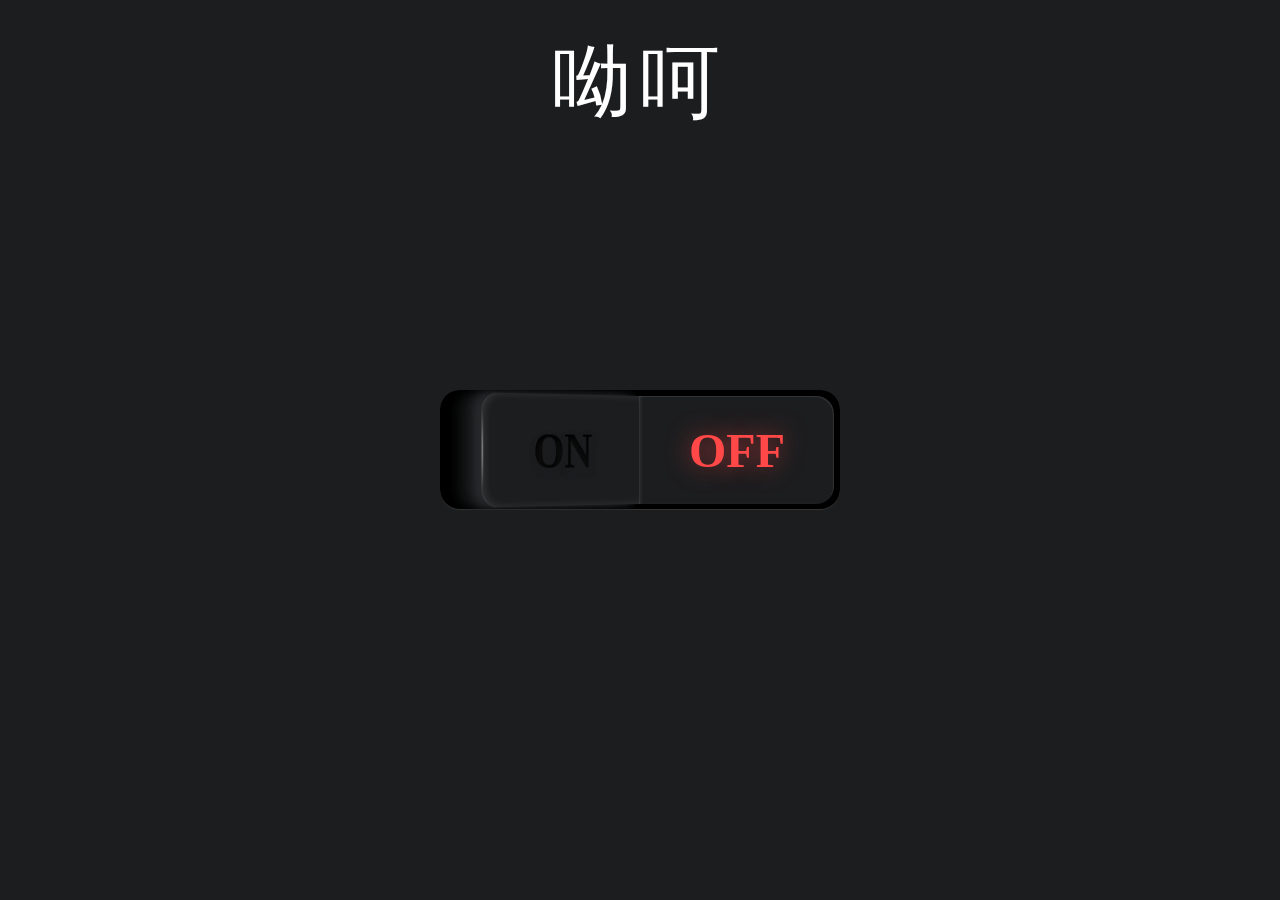
<file: index.html>
<!DOCTYPE html>
<html>
<head>
  <meta charset="UTF-8">
  <meta name="keywords" content="2399272465">
  <title>呦呵</title>
    <link rel="stylesheet" href="css/style.css" media="screen" type="text/css" />
    <style>
    .text-effect{
    color: #fff;
    font-family: 'Frijole', cursive;
    font-size: 80px;
    text-transform: uppercase;
    text-align: center;
    letter-spacing: 8px;
    margin: 30px auto 0;
    animation: 4s animate infinite linear;
}
@keyframes animate{
    0%{ text-shadow: 0 0 0 white; }
    40%{
        color: rgba(255,255,255,0);
        text-shadow: 0 0 30px white;
    }
    70%{    
        color: rgba(255,255,255,0.4);
        text-shadow: 0 0 10px white;
    }
    90%{
        color: rgba(255,255,255,0.6);
        text-shadow: 0 0 30px white;
    }
    100%{ text-shadow: 0 0 40px rgba(255,255,255,0); }
}
@media only screen and (max-width: 990px){
    .text-effect{ font-size: 80px; }
}
@media only screen and (max-width: 767px){
    .text-effect{ font-size: 40px; }
}
@media only screen and (max-width: 479px){
    .text-effect{ font-size: 30px; }
}
@media only screen and (max-width: 359px){
    .text-effect{ font-size: 25px; }
}       
    </style>
</head>
<body>
    <div class="container">
        <div class="row">
            <div class="col-md-12">
                <div class="text-effect">
                    <span>呦呵</span>
                </div>
            </div>
        </div>
    </div>
  <label class="button"><input type="checkbox"><span id="btn"></span ><span></span></input></label>
  <script>
       var btn = document.getElementById('btn');
       var timer ;
         btn.onclick=function (){
          timer= setTimeout(fn,1500);
      
       }
       function fn(){
          location.href="index01.html";
          clearInterval(timer)
       }
  </script>
</body>
</html>
</file>
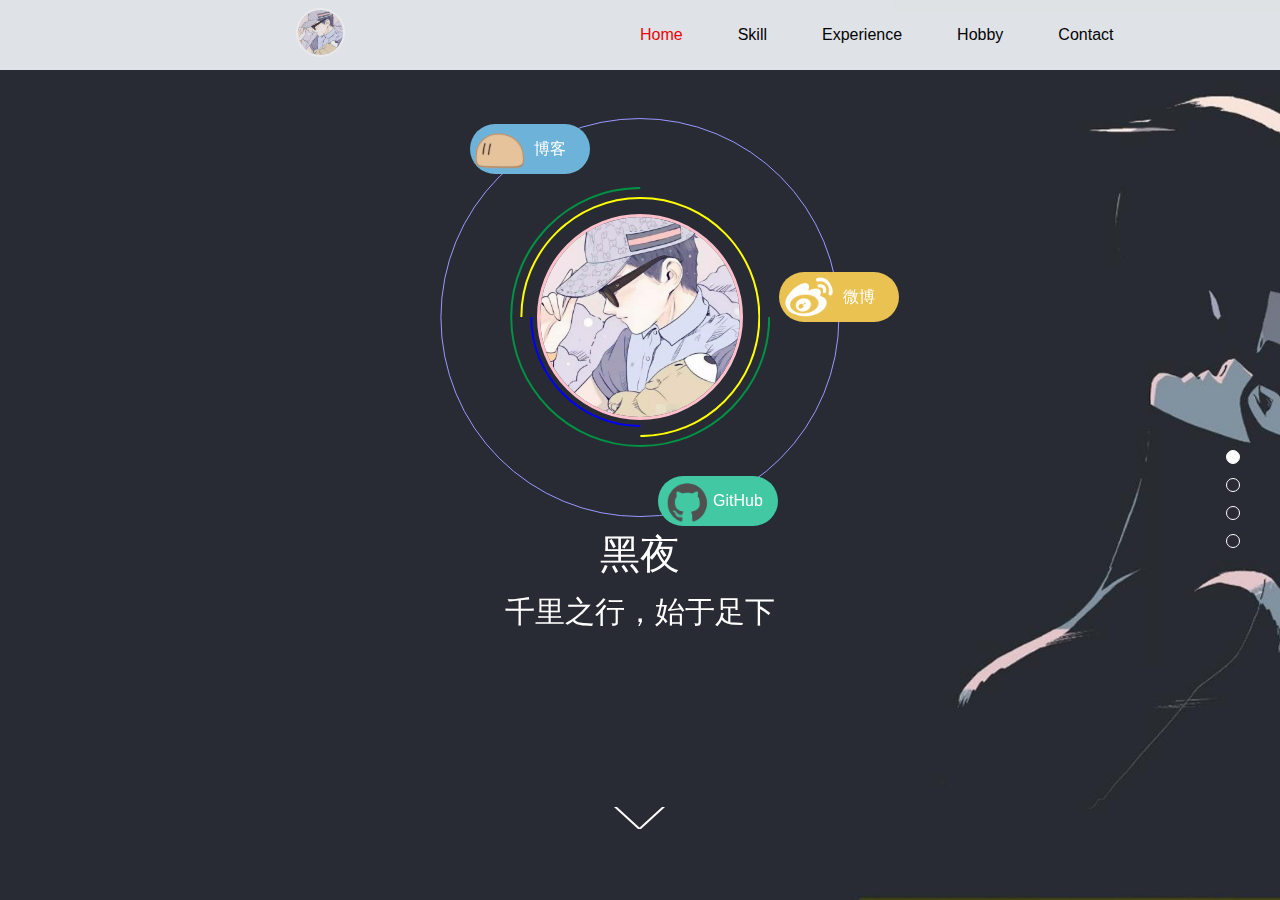
<file: index01.html>
<!DOCTYPE html>
<html lang="en">
<head>
	<meta charset="UTF-8">
	<title>啊哈哈哈</title>  
<link rel="stylesheet" type="text/css" href="css/main.css">
    <link rel="stylesheet" type="text/css" href="css/process.css">
    <link rel="shortcut icon"  type="image/x-icon" href="favicon.ico" />  
    <script type="text/javascript">
        //设定rem值
        document.getElementsByTagName("html")[0].style.fontSize = document.documentElement.clientWidth/20 + 'px';
    </script>
</head>
<body>
	<header class="head">
        <div class="head_logo_div">
           <a href="index02.html"> <img class="logo_img" src="images/upload/touxiang.jpg"></a>
        </div>
        <div class="head_nav_div">
             <nav class="head_nav">
                <ul id="nav_ul">
                    <li class="nav_li_on nav_ul_li">Home</li>
                    <li class="nav_ul_li">Skill</li>
                    <li class="nav_ul_li">Experience</li>
                    <li class="nav_ul_li">Hobby</li>
                    <li class="nav_ul_li">Contact</li>
                </ul>
            </nav>
        </div>
        <div class="clear"></div>
    </header>
    <ul class="float_btn" id="float_btn">
        <li class="btn_on"></li>
        <li></li>
        <li></li>
        <li></li>
    </ul>
    <div class="wrapBox" id="wrapBox">
        <div class="box">
            <img class="box_bg" src="images/upload/pic_1.jpg">
            <div class="box01_content">
                <div class="head_div">
                    <div class="cycle_item">
                        <a href="https://yoomeili.cn" class="github_a" id="github_a" target="_blank">
                            <span class="github_icon"></span>
                            <span class="github_text"><p class="item_name">GitHub</p></span>    
                        </a>
                        <a href="#" class="weibo_a" id="weibo_a" target="_blank">
                            <span class="weibo_icon"></span>
                            <span class="weibo_text"><p class="item_name">微博</p> </span>
                        </a>
                        <a href="https://blog.csdn.net/weixin_45998637?spm=1001.2101.3001.5343" class="blog_a" id="blog_a" target="_blank">
                            <span class="blog_icon"></span>
                            <span class="blog_text"><p class="item_name"> 博客</p></span>
                        </a>

                        <div class="green_cycle">
                            <img class="green_cycle_img" src="images/icon/green_cycle.svg">
                            <div class="yellow_cycle">
                                <img class="yellow_cycle_img" src="images/icon/yellow_cycle.svg">
                                <div class="blue_cycle">
                                    <img class="blue_cycle_img" src="images/icon/blue_cycle.svg">
                                    <div class="head_img_div">
                                        <img class="head_img" src="images/upload/touxiang.jpg">
                                    </div>
                                </div>
                            </div>
                        </div>
                    </div>
                </div>
                <h1 class="title">黑夜</h1>
                <h2 class="title_h2">千里之行，始于足下</h2>
                <div id="box01_text">
                <p class="box01_p">不久前还只是一个落榜艺考生.</p>
                <p class="box01_p">现在还只是一只喜欢电影和文学的程序员.</p>
                <p class="box01_p">不久以后将是又一个人生迷茫的旅行者.</p>
                </div>
            </div>
            <div class="arrow_div">
                <img class="arrow_img" src="images/icon/arrowhead.png">
            </div>
        </div>
        
        <div class="box">
            <img class="box_bg" src="images/upload/pic_2.jpg">
            
            <div class="box02_content box_content">
                <div id='bar_container' class="bar_container">
                    <div class='bar mint' data-percent='70' data-skill='HTML5+CSS3'></div>
                    <div class='bar red' data-percent='50' data-skill='JavaScript'></div>
                    <div class='bar lila' data-percent='50' data-skill='前端工程化'></div>
                    <div class='bar orange' data-percent='50' data-skill='电影'></div>
                    <div class='bar gray' data-percent='30' data-skill='美食'></div>
                    <div class="bar blue" data-percent='50' data-skill='游戏'></div>
                    <div class="bar green" data-percent='60' data-skill='赏析'></div>
                </div>
                <div id="box02_text">
                    <h1>About Skill</h1>
                    <div class="overline"></div>
                    <p>2018,第一次接触是H5,一节有趣的课堂上</p>
                    <p>2017,⑦月份步入学校</p>
                    <p>九月份开始学习接触到H5</p>
                    <p>正在慢慢深入了解</p>
                    <p>不断的充实自己 </p>
                    <p>实时去了解未来的方向</p>
                    <p>不断的完善自己的计划</p>
                    <p>现在开始学习Html5,CSS3</p>
                    <p>即将学习vue 小程序</p>
                    <p>喜欢前端</p>
                    <p>而未来...</p>
                    <p>想成为一名全栈工程师</p>
                </div>
                <div class="clear"></div>
            </div>
            
            <div class="arrow_div">
                <img class="arrow_img" src="images/icon/arrowhead.png">
            </div>
            
        </div>
        
        <div class="box">
            <img class="box_bg" src="images/upload/pic_3.jpg">
            
            <div class="box_content box03_content">
                <ul id="timeUl" class="timeUl">
                    <li>
                        <div>
                            <h1>2017</h1>
                            <p>学习传媒</p>
                            <p>专业：播音主持和编导</p>
                            <p>在老师的蹂躏下成长</p>
                            <p>最喜欢的科目是编导<p>
                        </div>
                    </li>
                    <li>
                        <div>
                            <h1>2018</h1>
                            <p>太原榆次</p>
                            <p>艺考生</p>
                            <p>没日没夜的考试</p>
                           <p>往返于考场和酒店</p>
                        </div>
                    </li>
                    <li>
                       <div>
                            <h1>2018 7~now</h1>
                            <p>北京</p>
                            <p>H5</p>        
                            <p>前途迷茫</p>
                        </div>
                    </li>
                    <li>
                       <div>
                            <h1>未来</h1>
                            
                            <p>待续.....</p>
                        </div>
                    </li>
                </ul>
                 <div class="left_div" id="left_div">
                     <img class="left_arrow" src="images/icon/arrowleft.png">
                 </div>
                 <div class="right_div" id="right_div">
                      <img class="right_arrow" src="images/icon/arrowright.png">
                 </div>
            </div>
            
             <div class="arrow_div">
                <img class="arrow_img" src="images/icon/arrowhead.png">
            </div>
        </div>
        
        
        <div class="box">
            
            <img class="box_bg" src="images/upload/pic_4.jpg">
            <div class="box_content box04_content">
                <h1 class="box04_title">Something Of Hobby</h1>
                <ul class="hobby_content">
                    <li class="hobby_01">
                        <div class="hobby_img_div">
                            <div class="spinner spinner_01"></div>
                            <div class="hobby_img">
                                <img src="images/upload/dianying.png">
                            </div>
                            <div class="hobby_img_info">
                                <h1>电影</h1>
                                <h2></h2>
                            </div>
                        </div>
                        <div class="hobby_text_div">
                            <div class="hobby_img_info_mob">
                                <h1>绘画/<a>手绘&CG</a></h1>
                            </div>
                            <p class="about_p">
                                对于电影的热爱来自于小时候的露天影棚,小学时就喜欢看各种电影,
                                可惜父母不喜欢 在高中时 与父母商量成为一名艺考生 但最终失臂于传媒大学.
                            </p>
                            <p>
                                比较擅长写故事 喜欢电影 却写影评成为我的弱项.
                                </a>
                            </p>
                        </div>
                    </li>
                    <li class="hobby_02">
                        <div class="hobby_img_div">
                            <div class="spinner spinner_02"></div>
                            <div class="hobby_img">
                                <img src="images/upload/shu.png">
                            </div>
                            <div class="hobby_img_info">
                                <h1>文学</h1>
                                <h2>小说&</h2>
                            </div>
                        </div>
                        <div class="hobby_text_div">
                            <div class="hobby_img_info_mob">
                                <h1>小说</h1>
                            </div>
                            <p class="about_p">
                                 喜欢东野圭吾的作品《白夜行》《单恋》《嫌疑人X的献身》《我以前死去的家》《幻夜》《圣女的救济》
                            </p>
                            <p>
                                 小说对我而言是一种寄托,最具感染力的抒情方式 
                            </p>
                        </div>
                    </li>
                    <li class="hobby_03">
                        <div class="hobby_img_div">
                            <div class="spinner spinner_03"></div>
                            <div class="hobby_img">
                                <img src="images/upload/meishi.png">
                            </div>
                            <div class="hobby_img_info">
                                <h1>美食</h1>
                            </div>
                        </div>
                        <div class="hobby_text_div">
                            <div class="hobby_img_info_mob">
                                <h1>美食</h1>
                            </div>
                            <p class="about_p">
                                和大多数人一样美食是不可阻挡的东西,我是一个对吃很讲究的人，经常会因为美食到处跑                        
                            </p>
                            <p>
                                喜欢吃 但不会做    
                            </p>
                        </div>
                    </li>
                    <div class="clear"></div>
                </ul>
            </div>
             <div class="arrow_div">
                <img class="arrow_img" src="images/icon/arrowhead.png">
            </div>
        </div>
        
        <foot id="foot" class="foot">
            <h1 class="foot_title">Contact With Me</h1>
            <div class="foot_info_main">
                <ul>
                    <li class="github_items">
                        <a href="https://blog.csdn.net/weixin_45998637?spm=1001.2101.3001.5343" target="_blank">GitHub</a>
                    </li>
                    <li class="google_items">
                        <a href="https://blog.csdn.net/weixin_45998637?spm=1001.2101.3001.5343" target="_blank">Google+</a>
                    
                    </li>
                    <li class="twitter_items">
                        <a href="https://blog.csdn.net/weixin_45998637?spm=1001.2101.3001.5343" target="_blank">Twitter</a>
                    
                    </li>
                    <li class="facebook_items">
                        <a href="https://blog.csdn.net/weixin_45998637?spm=1001.2101.3001.5343" target="_blank">FaceBook</a>
                    
                    </li>
                    <li class="weibo_items">
                        <a href="https://blog.csdn.net/weixin_45998637?spm=1001.2101.3001.5343" target="_blank">微博</a>
                    
                    </li>
                    <li class="zhihu_items">
                        <a href="https://blog.csdn.net/weixin_45998637?spm=1001.2101.3001.5343" target="_blank">知乎</a>
                    
                     </li>
                     <li class="blog_items">
                        <a href="https://blog.csdn.net/weixin_45998637?spm=1001.2101.3001.5343" target="_blank">博客</a>
                    
                     </li>
                     <li class="email_items">
                        <a href="https://blog.csdn.net/weixin_45998637?spm=1001.2101.3001.5343" target="_blank">邮箱</a>
                    </li>
                    <div class="clear"></div>
                </ul>
                <div class="qrcode_div">
                    <span class="weixin">
                        <a class="weixin_icon"></a>
                        <img class="weixin_img" src="images/upload/wx.png">
                    </span>
                    <span class="dingding">
                        <a class="weibo1_icon"></a>
                        <img class="dingding_img" src="images/icon/weibo.png">
                    </span>
                    <span class="qq">
                        <a class="qq_icon"></a>
                        <img class="qq_img" src="images/upload/qq.jpg">
                    </span>
                </div>
            </div>
            <div class="foot_power">
                <h3>©2016 Pwoerd 
                    <a href="https://blog.csdn.net/weixin_45998637?spm=1001.2101.3001.5343" title="Night" target="_blank"> Night's</a>
                    <a href="https://blog.csdn.net/weixin_45998637?spm=1001.2101.3001.5343" title="IceEnd">哦吼</a>
                    <a href="https://blog.csdn.net/weixin_45998637?spm=1001.2101.3001.5343" title="beian" target="_blank">哦吼</a>
                </h3>
            </div>
        </foot>
    </div>
    <script type="text/javascript" src="js/main.js"></script>
</body>
    
</html>
</file>
<file: css/style.css>
body {
  background-color: #1c1d1f;
}
h1{
  color: white;
  font-size: 50px;
  font-weight:bold;
  position: absolute;
  top: 300px;
  left:920px;
}
.button {
  display: block;
  width: 400px;
  height: 120px;
  position: absolute;
  top: 50%;
  left: 50%;
  -webkit-transform: translate(-50%, -50%);
      -ms-transform: translate(-50%, -50%);
          transform: translate(-50%, -50%);
  background-color: #000000;
  box-shadow: 0 -1px 0 rgba(255, 255, 255, 0.2) inset;
  border-radius: 20px;
  overflow: hidden;
  cursor: pointer;
  -webkit-tap-highlight-color: rgba(0, 0, 0, 0);
}
.button span {
  display: block;
  position: absolute;
  top: 6px;
  width: 194px;
  height: 108px;
  background-color: #1c1d1f;
  -webkit-transition: -webkit-transform 300ms ease, box-shadow 300ms ease;
          transition: transform 300ms ease, box-shadow 300ms ease;
}
.button span:before {
  position: absolute;
  top: 50%;
  left: 50%;
  -webkit-transform: translate(-50%, -50%);
      -ms-transform: translate(-50%, -50%);
          transform: translate(-50%, -50%);
  font-family: "Open Sans";
  font-weight: 800;
  font-size: 48px;
  -webkit-transition: text-shadow 800ms ease 100ms, color 800ms ease 100ms;
          transition: text-shadow 800ms ease 100ms, color 800ms ease 100ms;
}
.button span:after {
  content: "";
  width: 4px;
  height: 108px;
  position: absolute;
  top: 0;
  background: -webkit-radial-gradient(center, ellipse, rgba(255, 255, 255, 0.5) 0%, transparent 50%);
  background: radial-gradient(ellipse at center, rgba(255, 255, 255, 0.5) 0%, transparent 50%);
  -webkit-transition: opacity 300ms ease;
          transition: opacity 300ms ease;
}
.button span:first-of-type {
  left: 6px;
  border-top-left-radius: 18px;
  border-bottom-left-radius: 18px;
  -webkit-transform-style: preserve3d;
          transform-style: preserve3d;
  -webkit-transform-origin: right center;
      -ms-transform-origin: right center;
          transform-origin: right center;
  -webkit-transform: perspective(2000px) rotateY(40deg);
          transform: perspective(2000px) rotateY(40deg);
  box-shadow: -1px 0 1px rgba(255, 255, 255, 0.1) inset, 4px 0 8px rgba(255, 255, 255, 0.1) inset, 1px 0 0 rgba(255, 255, 255, 0.1) inset, -10px 0 8px rgba(40, 42, 44, 0.9), -20px 0 8px rgba(28, 29, 31, 0.7), -30px 0 8px rgba(28, 29, 31, 0.4);
}
.button span:first-of-type:before {
  content: "ON";
  color: rgba(0, 0, 0, 0.5);
  text-shadow: 1px 4px 6px #1c1d1f, 0 0 0 #000000, 1px 4px 6px #1c1d1f;
}
.button span:first-of-type:after {
  left: -1px;
}
.button span:last-of-type {
  right: 6px;
  border-top-right-radius: 18px;
  border-bottom-right-radius: 18px;
  -webkit-transform-origin: left center;
      -ms-transform-origin: left center;
          transform-origin: left center;
  box-shadow: -1px 1px 1px rgba(255, 255, 255, 0.1) inset, 2px 0 2px rgba(255, 255, 255, 0.05) inset;
}
.button span:last-of-type:before {
  content: "OFF";
  color: #ff4847;
  text-shadow: 0 0 24px rgba(255, 72, 71, 0.6);
}
.button span:last-of-type:after {
  right: -1px;
  opacity: 0;
}
.button input[type="checkbox"] {
  display: none;
}
.button input[type="checkbox"]:checked ~ span:first-of-type {
  -webkit-transform: none;
      -ms-transform: none;
          transform: none;
  box-shadow: 1px 1px 1px rgba(255, 255, 255, 0.1) inset, -2px 0 2px rgba(255, 255, 255, 0.05) inset;
}
.button input[type="checkbox"]:checked ~ span:first-of-type:before {
  color: #93c913;
  text-shadow: 0 0 24px rgba(147, 201, 19, 0.6);
}
.button input[type="checkbox"]:checked ~ span:first-of-type:after {
  opacity: 0;
}
.button input[type="checkbox"]:checked ~ span:last-of-type {
  -webkit-transform: perspective(2000px) rotateY(-40deg);
          transform: perspective(2000px) rotateY(-40deg);
  box-shadow: 1px 0 1px rgba(255, 255, 255, 0.1) inset, -4px 0 8px rgba(255, 255, 255, 0.1) inset, -1px 0 0 rgba(255, 255, 255, 0.1) inset, 10px 0 8px rgba(40, 42, 44, 0.9), 20px 0 8px rgba(28, 29, 31, 0.7), 30px 0 8px rgba(28, 29, 31, 0.4);
}
.button input[type="checkbox"]:checked ~ span:last-of-type:before {
  color: rgba(0, 0, 0, 0.5);
  text-shadow: 1px 4px 6px #1c1d1f, 0 0 0 #000000, 1px 4px 6px #1c1d1f;
}
.button input[type="checkbox"]:checked ~ span:last-of-type:after {
  opacity: 1;
}
</file>
<file: css/process.css>
#bar_container{
    float: left;
    color: #ffffff;
    width: 50%;
}

#box02_text{
    float: left;
}

.bar {
  height: 40px;
  width: 0;
  transition: width 1.2s ease-in-out;
  -webkit-transition: width 1.2s ease-in-out;
  -moz-transition: width 1.2s ease-in-out;
  -ms-transition: width 1.2s ease-in-out;
  position: relative;
  margin: 30px 0;
  border-radius: 4px;
}

.bar.mint {
  background-color: #14c3a2;
  background-image: repeating-linear-gradient(-45deg, #14c3a2, #14c3a2 30px, #22e8c3 30px, #22e8c3 60px);
  background-size: 600px 100%;
  animation: barberpole 12s linear infinite;
  -webkit-animation: barberpole 12s linear infinite;
  -moz-animation: barberpole 12s linear infinite;
  -o-animation: barberpole 12s linear infinite;
  -ms-accelerator: barberpole 12s linear infinite;
  border-bottom: 5px solid #0d7e68;
}

.bar.red {
  background-color: #cf4647;
  background-image: repeating-linear-gradient(-45deg, #cf4647, #cf4647 30px, #da6e6f 30px, #da6e6f 60px);
  background-size: 600px 100%;
  animation: barberpole 12s linear infinite;
  -webkit-animation: barberpole 12s linear infinite;
  -moz-animation: barberpole 12s linear infinite;
  -o-animation: barberpole 12s linear infinite;
  -ms-accelerator: barberpole 12s linear infinite;
  border-bottom: 5px solid #9f292a;
}

.bar.orange {
  background-color: #eb7b59;
  background-image: repeating-linear-gradient(-45deg, #eb7b59, #eb7b59 30px, #f09f87 30px, #f09f87 60px);
  background-size: 600px 100%;
  animation: barberpole 12s linear infinite;
  -webkit-animation: barberpole 12s linear infinite;
  -moz-animation: barberpole 12s linear infinite;
  -o-animation: barberpole 12s linear infinite;
  -ms-accelerator: barberpole 12s linear infinite;
  border-bottom: 5px solid #dd481b;
}

.bar.lila {
  background-color: #524656;
  background-image: repeating-linear-gradient(-45deg, #524656, #524656 30px, #6d5d72 30px, #6d5d72 60px);
  background-size: 600px 100%;
  animation: barberpole 12s linear infinite;
  -webkit-animation: barberpole 12s linear infinite;
  -moz-animation: barberpole 12s linear infinite;
  -ms-accelerator: barberpole 12s linear infinite;
  -o-animation: barberpole 12s linear infinite;
  border-bottom: 5px solid #2a242c;
}

.bar.gray {
  background-color: #595b5a;
  background-image: repeating-linear-gradient(-45deg, #595b5a, #595b5a 30px, #727574 30px, #727574 60px);
  background-size: 600px 100%;
  animation: barberpole 12s linear infinite;
  -webkit-animation: barberpole 12s linear infinite;
  -moz-animation: barberpole 12s linear infinite;
  -ms-accelerator: barberpole 12s linear infinite;
  -o-animation: barberpole 12s linear infinite;
  border-bottom: 5px solid #333434;
}

.bar.blue {
  background-color: blueviolet;
  background-image: repeating-linear-gradient(-45deg, #595b5a, #595b5a 30px, #727574 30px, #727574 60px);
  background-size: 600px 100%;
  animation: barberpole 12s linear infinite;
  -webkit-animation: barberpole 12s linear infinite;
  -moz-animation: barberpole 12s linear infinite;
  -o-animation: barberpole 12s linear infinite;
  -ms-accelerator: barberpole 12s linear infinite;
  border-bottom: 5px solid #333434;
}

.bar.green {
  background-color: green;
   background-image: repeating-linear-gradient(-45deg, #cf4647, #cf4647 30px, #da6e6f 30px, #da6e6f 60px);
  background-size: 600px 100%;
  animation: barberpole 12s linear infinite;
  -webkit-animation: barberpole 12s linear infinite;
  -moz-animation: barberpole 12s linear infinite;
  -o-animation: barberpole 12s linear infinite;
  -ms-accelerator: barberpole 12s linear infinite;
  border-bottom: 5px solid #dd481b;
}

.bar.active:after, .bar.active:before {
  opacity: 1;
  font-size: 16px;
}

.bar:before {
  content: attr(data-skill);
  display: block;
  position: absolute;
  top: 0;
  left: 0;
  padding: 10px;
  height: 40px;
  font-style: italic;
  opacity: 0;
  transition: opacity 2s 0.6s;
  -webkit-transition: opacity 2s 0.6s;
  -moz-transition: opacity 2s 0.6s;
  -ms-transition: opacity 2s 0.6s;
  -o-animation: opacity 2s 0.6s;
}

.bar:after {
  content: attr(data-percent) "%";
  display: block;
  position: absolute;
  top: 0;
  right: 0;
  height: 40px;
  padding: 10px;
  opacity: 0;
  transition: opacity 2s 0.6s;
  -webkit-transition: opacity 2s 0.6s;
  -moz-transition: opacity 2s 0.6s;
  -ms-transition: opacity 2s 0.6s;
  -o-animation: opacity 2s 0.6s;
}

@keyframes barberpole {
  from {
    background-position: 0% 0%;
  }

  to {
    background-position: 600px 0%;
  }
}

@-webkit-keyframes barberpole {
  from {
    background-position: 0% 0%;
  }

  to {
    background-position: 600px 0%;
  }
}

@-moz-keyframes barberpole {
  from {
    background-position: 0% 0%;
  }

  to {
    background-position: 600px 0%;
  }
}

@-ms-keyframes barberpole {
  from {
    background-position: 0% 0%;
  }

  to {
    background-position: 600px 0%;
  }
}

@-o-keyframes barberpole {
  from {
    background-position: 0% 0%;
  }

  to {
    background-position: 600px 0%;
  }
}

.bar.active[data-percent="5"] {
  width: 5%;
}

.bar.active[data-percent="10"] {
  width: 10%;
}

.bar.active[data-percent="15"] {
  width: 15%;
}

.bar.active[data-percent="20"] {
  width: 20%;
}

.bar.active[data-percent="25"] {
  width: 25%;
}

.bar.active[data-percent="30"] {
  width: 30%;
}

.bar.active[data-percent="35"] {
  width: 35%;
}

.bar.active[data-percent="40"] {
  width: 40%;
}

.bar.active[data-percent="45"] {
  width: 45%;
}

.bar.active[data-percent="50"] {
  width: 50%;
}

.bar.active[data-percent="55"] {
  width: 55%;
}

.bar.active[data-percent="60"] {
  width: 60%;
}

.bar.active[data-percent="65"] {
  width: 65%;
}

.bar.active[data-percent="70"] {
  width: 70%;
}

.bar.active[data-percent="75"] {
  width: 75%;
}

.bar.active[data-percent="80"] {
  width: 80%;
}

.bar.active[data-percent="85"] {
  width: 85%;
}

.bar.active[data-percent="90"] {
  width: 90%;
}

.bar.active[data-percent="95"] {
  width: 95%;
}

.bar.active[data-percent="100"] {
  width: 100%;
}
</file>
<file: css/main.css>
/* reset */
*{
    margin:0;
    padding:0;
    list-style-type:none;
    font-family: 'Microsoft Yahei', '宋体', arial, 'Hiragino Sans GB', Helvetica;
}

label{
    cursor:pointer;
}

img{
    vertical-align:middle;
}

table{
    empty-cells:show;
    border-collapse:collapse;
    border-spacing:0;
}

abbr,acronym{
    border:0;
    font-variant:normal;
}

address,caption,cite,code,dfn,em,th,var,optgroup{
    font-style:normal;
    font-weight:normal;
}

input,button,textarea,select,optgroup,option{
    font-family:inherit;
    font-size:inherit;
    font-style:inherit;
    font-weight:inherit;
}

input,button,textarea,select{
    *font-size:100%;
}

a,img{
    border:0;
}

a,a:visited,a:hover{
    color:#5e5e5e; 
    text-decoration:none;
}

.clear{
    clear: both;
}

/*main*/
body{
    background-color: #ffffff;
    width: 100%;
}

.head{
    position: fixed;
    top: 0;
    left: 0;
    z-index: 999;
    width: 100%;
    background-color: #f3f7fa;
    height: 70px;
    filter:alpha(opacity=90);
    -moz-opacity:0.9;
    opacity:0.9;
    -khtml-opacity: 0.9;  
}

.logo_img{
    width: 45px;
    height: 45px;
    border-radius: 50%;
    border: 2px solid #ffffff;
    margin-bottom: 15px;
}

.head_logo_div,.head_nav_div{
    width: 50%;
    float: left;
}

.head_logo_div{
    line-height: 70px;
    text-align: center;
}

.head_nav_div{
    line-height: 70px;
}

.head_nav{
    margin: 0 auto;
}

.head_nav ul li{
    float: left;
    margin-right: 55px;
    cursor: pointer;
    font-size: 16px;
}

.head_nav ul li a{
    font-size: 16px;
    color: #333333;
    -webkit-transition: all 0.2s;
    -moz-transition: all 0.2s;
    -o-transition: all 0.2s;
    transform: all 0.2s;
}

.head_nav ul li a:hover{
    color:#4b91c9;
}
/*第一屏     */
.wrapBox{
    top: 0;
    position: fixed;
    width: 100%;
    height: 100%;
}
/*
#wrapBox{
    -webkit-transition: all 1s;
    -moz-transition: all 1s;
    -o-transition: all 1s;

}
*/
.box{
    overflow: hidden;
    position: relative;
    width: 100%;
    height: 100%;
/*
    -webkit-transition: all 1s;
    -moz-transition: all 1s;
    -o-transition: all 1s;
*/
}

.box01_content{  
    position: absolute;
    z-index: 3;
    top: 13%;
    left: 10%;
    width: 80%;
}

.head_div{
    width: 80%;
    margin:0 auto;
    height: 50%;
}

.cycle_item{
    background: url('../images/icon/cycle.svg') no-repeat;
    width: 400px;
    height: 400px;
    margin-left: auto;
    margin-right: auto;
    position: relative;
}

.green_cycle{
    width: 260px;
    height: 260px;
    margin:0 auto;
    padding-top: 70px;
}

.yellow_cycle{
    display: inline-block;
    width: 240px;
    height: 240px;
    margin: 10px;
}

.blue_cycle{
    width: 220px;
    height: 220px;
    text-align: center;
    margin: 10px auto 10px auto;
}

.green_cycle_img,.yellow_cycle_img,.blue_cycle_img{
    position: absolute;
}

.head_img_div{
    position: relative;
    z-index: 2;
    display: inline;
    width: 200px;
    height: 200px;
    margin-top: 7px;
}

.head_img {
    display: inline-block;
    width: 200px;
    height: 200px;
    border-radius: 50%;
    border: 3px solid pink;
    margin: 7px;
    -webkit-animation: headneon 1.5s ease-in-out infinite alternate;
    -moz-animation: headneon 1.5s ease-in-out infinite alternate;
    animation: headneon 1.5s ease-in-out infinite alternate;
}

@-webkit-keyframes headneon {
    from {
        box-shadow: 0 0 1px #fff,
                    0 0 2px #fff,
                    0 0 3px #fff,
                    0 0 4px #fff;
    }
    to {
        box-shadow: 0 0 5px #fff,
                    0 0 10px #fff,
                    0 0 15px #fff,
                    0 0 20px #fff;
    }
}
@-moz-keyframes headneon {
    from {
        box-shadow: 0 0 1px #fff,
                    0 0 2px #fff,
                    0 0 3px #fff,
                    0 0 4px #fff;
    }
    to {
        box-shadow: 0 0 5px #fff,
                    0 0 10px #fff,
                    0 0 15px #fff,
                    0 0 20px #fff;
    }
}

.green_cycle_img{
    animation-name: clockwise;
    animation-duration:1s;
    animation-timing-function: linear;
    animation-iteration-count: infinite;
    animation-direction: normal;

    /*safari & Chrome */
    -webkit-animation-name:clockwise;
    -webkit-animation-duration:1s;
    -webkit-animation-timing-function: linear;
    -webkit-animation-iteration-count: infinite;
    -webkit-animation-direction: normal;
}

.yellow_cycle_img{
    animation-name: anticlockwise;
    animation-duration:1s;
    animation-timing-function: linear;
    animation-iteration-count: infinite;
    animation-direction: normal;

    /*safari & Chrome */
    -webkit-animation-name:anticlockwise;
    -webkit-animation-duration:1s;
    -webkit-animation-timing-function: linear;
    -webkit-animation-iteration-count: infinite;
    -webkit-animation-direction: normal;
}

.blue_cycle_img{
    animation-name: clockwise;
    animation-duration:1s;
    animation-timing-function: linear;
    animation-iteration-count: infinite;
    animation-direction: normal;

    /*safari & Chrome */
    -webkit-animation-name:clockwise;
    -webkit-animation-duration:1s;
    -webkit-animation-timing-function: linear;
    -webkit-animation-iteration-count: infinite;
    -webkit-animation-direction: normal;
}

@keyframes clockwise{
    from {
        -webkit-transform:rotate(0deg);
        -moz-transform:rotate(0deg);
        -ms-transform: rotate(0deg);
        -o-transform: rotate(0deg);
    }
    to {
        -webkit-transform:rotate(360deg);
        -moz-transform:rotate(360deg);
        -ms-transform: rotate(360deg);
        -o-transform: rotate(360deg);
    }
}

@-webkit-keyframes clockwise{
    from {
        -webkit-transform:rotate(0deg);
    }
    to {
        -webkit-transform:rotate(360deg);
    }
}

@keyframes anticlockwise{
    from {
        -webkit-transform:rotate(0deg);
        -moz-transform:rotate(0deg);
        -ms-transform: rotate(0deg);
        -o-transform: rotate(0deg);
    }
    to {
        -webkit-transform:rotate(-360deg);
        -moz-transform:rotate(-360deg);
        -ms-transform: rotate(-360deg);
        -o-transform: rotate(-360deg);
    }
}

@-webkit-keyframes anticlockwise{
    from {
        -webkit-transform:rotate(0deg);
    }
    to {
        -webkit-transform:rotate(-360deg);
    }
}

.cycle_item a{
    position: absolute;
    display: block;
    border-radius: 25px;
    width:120px;
    height: 50px;
    left: -50px;
    top: 180px;
}

.github_a{
    background-color: #42c9a3;
}


.github_icon{
    background: url('../images/icon/github.png') no-repeat;
    border-radius: 25px;
    display: block;
    width: 50px;
    height: 50px;
    position: relative;
    background-size: cover;
    -moz-background-size: cover;
    left: 5px;
}

.github_text,.weibo_text,.blog_text{
    width: 50px;
    margin-top: 0;
    left: 50px;
    text-align: right;
    padding: 0 5px;
    position: absolute;
    top: 0;
}

.item_name{
    font-size: 16px;
    line-height: 50px;
    text-align: center;
    color: #fff;
    white-space: nowrap;
}

.weibo_a{
    background-color: #EAC251;
}
.weibo_a .weibo_icon{
    background: url('../images/icon/weibo.png');
    border-radius: 25px;
    display: block;
    width: 50px;
    height: 50px;
    position: relative;
    background-size: cover;
    -moz-background-size: cover;
    left: 5px;
}


.blog_a{
    background-color: #6DB3D9;
}

.blog_a .blog_icon{
    background: url('../images/icon/blog.png');
    display: block;
    width: 50px;
    height: 50px;
    position: relative;
    background-size: cover;
    -moz-background-size: cover;
    left: 5px;
    top: -5px;
}

.box01_content h1,.box01_content h2,.box01_content p{
    color: #ffffff;
    font-weight: lighter;
    text-align: center;
}

.box01_content .title{
    font-size: 40px;
    margin-top: 10px; 
}

.box01_content .title_h2{
    font-size: 30px;
    margin-top: 10px;
    margin-bottom: 20px;
}

#box01_text{
    width: 100%;
    overflow: hidden;
    position: relative;
}

.box01_content .box01_p{
    font-size: 20px;
    font-weight: lighter;
    line-height: 38px;
    -webkit-transition: all ease 0.3s;
    -moz-transition: all ease 0.3s;
    -ms-transition: all ease 0.3s;
    transition: all ease 0.3s;
    filter:alpha(opacity=0);
    -moz-opacity:0;
    -khtml-opacity: 0;
    opacity: 0;
    cursor: pointer;
}

.box01_content .box01_p:hover{
    font-size: 22px;
}

.float_btn{
    z-index: 999;
    display: block;
    position: fixed;
    right: 40px;
    top: 50%;
}

.float_btn li{
    height: 12px;
    width: 12px;
    border: 1px solid #ffffff;
    border-radius: 50%;
    margin-bottom: 14px;
    background-color: transparent;
    -webkit-transition: all 0.3s;
    -moz-transition: all 0.3s;
    -o-transition: all 0.3s;
}

.float_btn li:last-child{
    margin-bottom: 0;
}

.float_btn>.btn_on{
    background: #ffffff;
}

.arrow_div{
    z-index: 5;
    position: absolute;
    bottom: 50px;
    text-align: center;
    width: 100%;
}

.box_content{
    width: 80%;
    left: 10%;
    position: absolute;
    z-index: 2;
}

.box_content{
    top: 18%;
}

.shuxian{
    width: 1px;
    height: 100%;
    background-color: #42c9a3;
}

#box02_text{
    width: 50%;
    min-width: 400px;
    float: left;
    overflow: hidden;
    cursor: pointer;
}

#box02_text h1{
    font-size: 25px;
    font-weight: lighter;
    color: #ffffff;
    margin-top: 25px;
    text-align: center;
    position: relative;
    right: -100%;
    -webkit-transition: all 0.5s;
    -moz-transition: all 0.5s;
    -o-transition: all 0.5s;
    transform: all 0.5s;
}

.overline{
    width: 100%;
    height: 0;
    border-bottom: 1px dashed #ffffff;
    position: relative;
    right: -100%;
    -webkit-transition: all 0.5s;
    -moz-transition: all 0.5s;
    -o-transition: all 0.5s;
    transform: all 0.5s;
}

#box02_text p{
    font-size: 20px;
    font-weight: lighter;
    color: #ffffff;
    line-height: 38px;
    text-align: center;
    position: relative;
    right: -100%;
    -webkit-transition: all 0.5s;
    -moz-transition: all 0.5s;
    -o-transition: all 0.5s;
    transform: all 0.5s;
}

#box02_text p:hover{
    font-size: 22px;
}

.box03_content{
    right: 19%;
    height: 60%;
    text-align: right;
    overflow: hidden;
}

.timeUl{
    height: 100%;
    width: 160%;
    position: relative;
    left: 0;
    -webkit-transition: all ease 0.8s;
    -moz-transition: all ease 0.8s;
    -ms-transition: all ease 0.8s;
    transition: all ease 0.8s;
}

.timeUl::before{
    content: ' ';
    top: 50%;
    position: absolute;
    height: 0;
    width: 100%;
    padding: 0 20px;
    border:1px dashed #ffffff;
    display: block;
}

.timeUl::after{
    content: '';
    display: table;
    clear: both;
}

.timeUl li{
    width: 25%;
    float: left;
    height: 100%;
    position: relative;
}

.timeUl li::before{
    content: ' ';
    top: 50%;
    left: 50%;
    position: absolute;
    height: 0;
    width: 12px;
    height: 12px;
    border: 4px solid #E7A98F;
    display: block;
    z-index: 35;
    background: #ffffff;
    border-radius: 50%;
    margin-top: -8px;
    margin-left: -8px;
}

.timeUl li div{
    height: 45%;
    width: 100%;
    background-color: #444444;
    filter:alpha(opacity=90);  
    -moz-opacity:0.9;  
    -khtml-opacity: 0.9;  
    opacity: 0.9;  
    text-align: center;
    color: #ffffff;
    box-shadow: 10px 10px 5px #000000;
}

.timeUl li:nth-child(2n) div{
    position: absolute;
    bottom: 10px;
}

.right_div,.left_div{
    z-index: 5;
    position: absolute;
    text-align: center;
    top: 50%;
}

.timeUl li div{
    font-weight: normal;    
}

.left_arrow,.right_arrow{
     margin-top: 52px;
}

.timeUl li div h1{
    line-height: 40px;
    font-size: 28px;
    font-weight: lighter;
}

.timeUl li div p{
    line-height: 28px;
    font-size: 18px;
    font-weight: lighter;
}

.right_div{
    right: 0;
}

.box04_content{
    left: 10%;
    height: 80%;
    overflow: hidden;
}

.box04_title{
    font-size: 25px;
    font-weight: lighter;
    text-align: center;
    color: #ffffff;
}


.hobby_content{
    padding: 15px 0 0 0;
}

.hobby_content li{
    width: 30%;
    float: left;
}

.hobby_img_div{
    position: relative;
    text-align: center;
    height: 280px;
}

.spinner{
    width: 230px;
    height: 230px;
    margin: 0 auto;
    border-radius: 50%;
    -webkit-transition: all 0.8s ease-in-out;
    -moz-transition: all 0.8s ease-in-out;
    transition: all 0.8s ease-in-out;
    filter:alpha(opacity=80);
    -moz-opacity:0.8;
    opacity:0.8;
    -khtml-opacity: 0.8;
    -webkit-animation: headneon 1.5s ease-in-out infinite alternate;
    -moz-animation: headneon 1.5s ease-in-out infinite alternate;
    animation: headneon 1.5s ease-in-out infinite alternate;
}

.spinner_01{
    border: 10px solid #ecab18;
    border-right-color: #1ad280;
    border-bottom-color: #1ad280;
}

.spinner_02{
    border: 10px solid #ff9933;
    border-right-color: #3366cc;
    border-bottom-color: #3366cc;
}

.spinner_03{
    border: 10px solid #339933;
    border-right-color: #cc9900;
    border-bottom-color: #cc9900;
}

.hobby_img{
    position: absolute;
    top: 10px;
    bottom: 0;
    left: 50%;
    margin-left: -115px;
    right: 0;
    width: 230px;
    height: 230px;
    border-radius: 50%;
}

.hobby_img_info{
    position: absolute;
    top: 10px;
    bottom: 0;
    left: 50%;
    margin-left: -115px;
    right: 0;
    width: 230px;
    height: 230px;
    border-radius: 50%;
    background: rgba(0, 0, 0, 0.6);
    filter:alpha(opacity=0);
    -moz-opacity:0;
    opacity:0;
    -khtml-opacity: 0;
    -webkit-transition: all 0.8s ease-in-out;
    -moz-transition: all 0.8s ease-in-out;
    transition: all 0.8s ease-in-out;
}

.hobby_img_info h1{
    margin:80px 45px 0 45px;
    line-height: 40px;
    font-size: 25px;
    color: #ffffff;
    font-weight: lighter;
    border-bottom: 1px solid #ffffff;
}

.hobby_img_info h2{
    color: #bbb;
    font-size: 18px;
    line-height: 35px;
    font-style: italic;
}

.hobby_img img{
    width: 230px;
    height: 230px;
    border-radius: 50%;    
}

.hobby_img_div:hover .spinner{
    -webkit-transform: rotate(180deg);
    -moz-transform: rotate(180deg);
    -ms-transform: rotate(180deg);
    -o-transform: rotate(180deg);
    transform: rotate(180deg);
}

.hobby_img_div:hover .hobby_img_info{
    filter:alpha(opacity=100);
    -moz-opacity:1;
    opacity:1;
    -khtml-opacity: 1;
}

.hobby_text_div{
    padding: 0 30px;
    color: #DADADA;
}

.hobby_text_div p{
    text-indent:2em;
    padding: 0.2em 0;
    font-size: 19px;
    font-weight: lighter;
}

.hobby_text_div p a{
    color: #EEEEEE;
    font-weight: lighter;
    text-decoration: underline;
}

.hobby_01{
    background: rgba(140, 131, 131, 0.6);
    padding: 15px 0 15px 0;
    margin-right: 3%;
    border-radius: 10px;
}

.hobby_02{
    background: rgba(132, 59, 59, 0.6);
    padding: 15px 0 10px 0;
    margin-right: 3%;
    border-radius: 10px;
}

.hobby_03{
    background: rgba(114, 53, 134, 0.6);
    padding: 15px 0 10px 0;
    border-radius: 10px;
}

.hobby_03 .hobby_text_div p a{
    color: #969292;
}

.foot{
    width: 100%;
    background: #ffffff;
    position: relative;
    padding-top: 60px;
    display: block;
}

.foot_info_main{
    width: 62%;
    margin: 0 auto;
    padding-bottom: 60px;
    border-bottom: 1px solid #eeeeee;
}

.foot_info_main ul{
    width: 100%;
}

.foot_info_main ul li{
    width: 23%;
    margin: 0px 0 16px 0;
    text-align: center;
    border: #ffffff solid 5px;
    float: left;
    cursor: pointer;
}

.foot_info_main ul li:hover{
    border-color: #bbb;
}


.foot_info_main ul li a{
    display: block;
    width: 100%;
    height: 100%;
    padding: 10px 0;
    font-size: 20px;
    color: #FEFEFE;
    text-decoration: none;
    font-variant: small-caps;
    background-position: 16px center;
    background-repeat: no-repeat;
    background-size: 30px;
}

.github_items{
    background:rgba(0,0,0,0.8)
}

.github_items a{
    background-color: rgba(0,0,0,0.8);
    background: url(../images/icon/github_white.png);
}

.google_items{
    background:rgba(80, 43, 127,0.8);
}

.google_items a{
    background-color:rgba(80, 43, 127,0.8);
    background: url(../images/icon/google.png);
}

.twitter_items{
    background:rgba(25, 25, 115,0.8);
}

.twitter_items a{
    background-color:rgba(25, 25, 115,0.8);
    background: url(../images/icon/twitter.png);
}

.facebook_items{
    background:rgba(59,89,152,0.8);
}

.facebook_items a{
    background-color:rgba(59,89,152,0.8);
    background: url(../images/icon/facebook.png);
}

.weibo_items{
    background:rgba(189,64,64,0.8);
}

.weibo_items a{
    background-color:rgba(189,64,64,0.8);
    background: url(../images/icon/weibo.png);
}

.zhihu_items{
    background:rgba(6,100,195,0.8);
}

.zhihu_items a{
    background-color:rgba(6,100,195,0.8);
    background: url(../images/icon/zhihu.png);
}


.blog_items{
    background:rgba(153,0,102,0.8);
}

.blog_items a{
    background-color:rgba(153,0,102,0.8);
    background: url(../favicon.ico);
}


.email_items{
    background:rgba(51,153,102,0.8);
}

.email_items a{
    background-color:rgba(51,153,102,0.8);
    background: url(../images/icon/email.png);
}

.foot_title{
     font-variant: small-caps;
     color: black;
     font-size: 20px;
     line-height: 30px;
     text-align: center;
}

.qrcode_div{
    margin-top: 10px;   
    text-align: center; 
}

.qrcode_div span{
    width: 45px;
    height: 45px;
    position: relative;
    display: inline-block;
    /*background-size: 45px;
    background-repeat: no-repeat;*/
}

.qrcode_div span img{
    position: absolute;
    width: 150px;
    height: 150px;
    border: 5px solid greenyellow;
    border-radius: 3px;
    top: -170px;
    left: -55px;
    display: block;
    display: none;
    -webkit-transition: all 0.5s;
    -moz-transition: all 0.5s;
    -o-transition: all 0.5s;
    transition: all 0.5s;
}

.weixin{
    margin-right: 30px;
}

.dingding{
    margin-right: 30px;
}

.weixin_icon{
    width: 45px;
    height: 45px;
    background: url(../images/icon/weixin.png);
    background-repeat: no-repeat;
    background-size: 45px;
    display: block;
}

.dingding_icon{
    width: 45px;
    height: 45px;
    background: url(../images/icon/dingding.png);
    background-repeat: no-repeat;
    background-size: 45px;
    display: block;
}

.qq_icon{
    width: 45px;
    height: 45px;
    background: url(../images/icon/qq.png);
    background-repeat: no-repeat;
    background-size: 45px;
    display: block;
}

.weixin_icon:hover + .weixin_img{
    display: block;
}

.dingding_icon:hover + .dingding_img{
   display: block;
}

.qq_icon:hover + .qq_img{
    display: block;
}

.foot_power{
    text-align: center;
    padding: 30px 0;
}

.foot_power h3{
    font-size: 16px;
    color: #999999;
    font-weight: normal;
}

.foot_power h3 a{
    color: #999999;
    font-weight: normal;
}

.box_bg{
    position: absolute;
}

.nav_li_on{
    color: red;
}

.hobby_img_info_mob{
    display: none;
}

@media screen and (max-width: 1100px){
    .head{
        height: 70px
    }
    
    .head_logo_div{
        width: 30%;
    }
    
    .head_nav_div{
        width: 70%;
        font-size: 16px;
    }
    
    .head .head_nav ul li{
        margin-right: 40px;
    }
    
    .box01_content{
        width: 100%;
        left: 0;
    }
    
    .box_content{
        left: 0;
        width: 100%;
    }
    
    #box02_text{
        display: none;
    }
    
    .box02_content #bar_container{
        width: 90%;
        margin: 0 auto;
        float: none;
    }
    
    .box04_content{
        width: auto;
        top: 10%;
    }
    
    #bar_container .bar{
        margin: 30px 0;
    }
    
    .box03_content .right_div,.box03_content .left_div{
        top: 80%;
    }
    
    .box03_content{
        width: 90%;
        left: 5%;
    }
    
    .float_btn{
        right: 1em;
    }
    
    .box04_content{
        padding: 1em 0 0 0;
    }
    
    .hobby_img_div{
        display: none;
    }
    
    .hobby_content li{
        width: 90%;
        margin: 0.5em auto;
        float: none;
    }
    
    .hobby_img_info_mob{
        display: block;
    }
    
    .hobby_img_info_mob h1{
        line-height: 40px;
        font-size: 25px;
        color: #ffffff;
        font-weight: lighter;
        border-bottom: 1px solid #ffffff;
        display: inline-block;
    }

    .hobby_img_info_mob a{
        color: #bbb;
        font-size: 18px;
        line-height: 35px;
        font-style: italic;
    }
    
    .foot_info_main{
        width: 90%;
        margin: 0 auto;
    }
    
    .foot_info_main ul li{
         margin: 0px 0 16px 0;
         width: 20%;
            
    }
    
    .foot_info_main ul li a{
        background: none;
    }
}

@media screen and (max-width: 700px){
    .head{
        height: 3rem;    
    }
    
    .head_logo_div{
        width: 100%;
        height: 3rem;
        line-height: 3rem;
    }
    
    .head_nav_div{
        display: none;
    }
    
    .box01_content{
        top: 0;
    }
    
    .head_div{
        width: 100%;
    }
    
    .cycle_item {
        width: 100%;
        height: auto;
        margin: 0 auto;
        background: none;
    }
    
    .cycle_item a{
        display: none;
    }
    
    .green_cycle{
        padding-top: 3.2em;
    }
    
    
    .box01_content .title{
        font-size: 1em;
    }
    
    .box01_content .title_h2{
        font-size: 1rem;
        margin-top: 0.5rem;
        margin-bottom: 0.5rem;
    }
    
    .box01_content .box01_p{
        font-size: 0.8rem;
        line-height: 1.6rem;
    }
    
    .box02_content{
        top: 5rem;
        width: 100%;
        height: auto;
    }
    
    .logo_img{
        width: 2.5rem;
        height: 2.5rem;
        margin-bottom: 0.1rem;
    }
    
    #bar_container .bar{
        margin: 0.5rem 0;
    }
    
    .bar{
        height: 2rem;
        font-size: 0.8rem;
    }
    
    #bar_container .bar:before {
        position: absolute;
        padding: 0.5rem;
        height: 2rem;
    }
    
     #bar_container .bar:after {
        position: absolute;
        padding: 0.5rem;
        height: 2rem;
        right: -3rem;
    }
    
    .box03_content{
        width: 90%;
        left: 5%;
        top: 3.2rem;
        height: auto;
    }
    
    .timeUl{
        width: auto;
        height: auto;
    }
    
    .timeUl::before {
        display: none;
    }
    
    .timeUl li {
        width: 100%;
        height: auto;
        float: none;
        position: relative;
        margin-top: 0.6rem;
    }
    
    .timeUl li:nth-child(2n) div{
        position: relative;
        bottom: auto;
}
    
    .timeUl li::before{
        display: none;
    }
    
    .timeUl li div{
        font-weight: lighter;
        height: auto;
        box-shadow: 0.6rem 0.6rem 0.3rem  #000000;
        padding: 0.3rem 0;
    }
    
    .timeUl li div h1{
        line-height: 1.2rem;
        font-size: 1rem;
    }
    
    .timeUl li div p{
        line-height: 1rem;
        font-size: 0.8rem;
    }
    
    .box03_content .right_div, .box03_content .left_div{
        display: none;
    }
    
    .arrow_div{
        bottom: 1rem;
    }
    
    .box04_content{
        top: 3.2rem;
        padding: 0;
        height: auto;
    }
    
    .box04_title{
        margin-top: 1.5rem;
        font-variant: small-caps;
        margin-top: 1rem;
        line-height: 2rem;
    }
    
    .hobby_content{
        padding: 0;
    }
    
    .hobby_text_div{
        padding: 0 0.5rem;
    }
    
    .hobby_img_info_mob h1{
        font-size: 1rem;
        line-height: 1.2rem;
    }
    
    .hobby_img_info_mob h1 a{
        font-size: 0.8rem;
        line-height: 1.2rem;
    }
    
    .hobby_text_div p{
        padding: 0;
        font-size: 0.9rem;
        font-weight: normal;
        margin-top: 0.5rem;
    }
    
    .hobby_text_div .about_p{
        display: none;
    }
    
    .foot{
        padding-top: 0.5rem;
    }
    
    .foot_title{
        font-size: 1rem;
        line-height: 1.2rem;
    }
    
    .foot_info_main ul li{
        width: 45%;
        margin: 0px 0 0.2rem 0;
    }
    
    .foot_info_main ul li a{
        font-size: 1rem;
    }
    
    .qrcode_div{
        margin-top: 0.8rem;
    }
    
    .qrcode_div span{
       width: 2rem;
       height: 2rem;
       background-size: 2rem;
    }
    
    .qrcode_div span img{
       width: 8rem;
       height: 8rem;
       display: none;
       top: -9rem;
       left: -3.5rem;
    }
    
    .weixin_icon{
        width: 2rem;
        height: 2rem;
        background-size: 2rem;
    }

    .dingding_icon{
        width: 2rem;
        height: 2rem;
        background-size: 2rem;
    }
    
    .qq_icon{
        width: 2rem;
        height: 2rem;
        background-size: 2rem;
    }
    
    .weixin,.dingding{
        margin-right: 0.5rem;
    }
    
    .foot_info_main{
        padding-bottom: 1rem;
    }
    
    .foot_power{
        padding: 1rem 0;
    }
    
    .foot_power h3{
        font-size: 0.8rem;
    }
    
    #bar_container .bar.mint {
        border-bottom: 0.2rem solid #0d7e68;
    }

    #bar_container .bar.red {
        border-bottom: 0.2rem solid #9f292a;
    }

    #bar_container .bar.orange {
        border-bottom: 0.2rem solid #dd481b;
    }

    #bar_container .bar.lila {
        border-bottom: 5px solid #2a242c;
    }

    #bar_container .bar.gray {
        border-bottom: 5px solid #333434;
    }

    #bar_container .bar.blue {
        border-bottom: 5px solid #333434;
    }

    #bar_container .bar.green {
        border-bottom: 5px solid #dd481b;
    }
}
</file>
